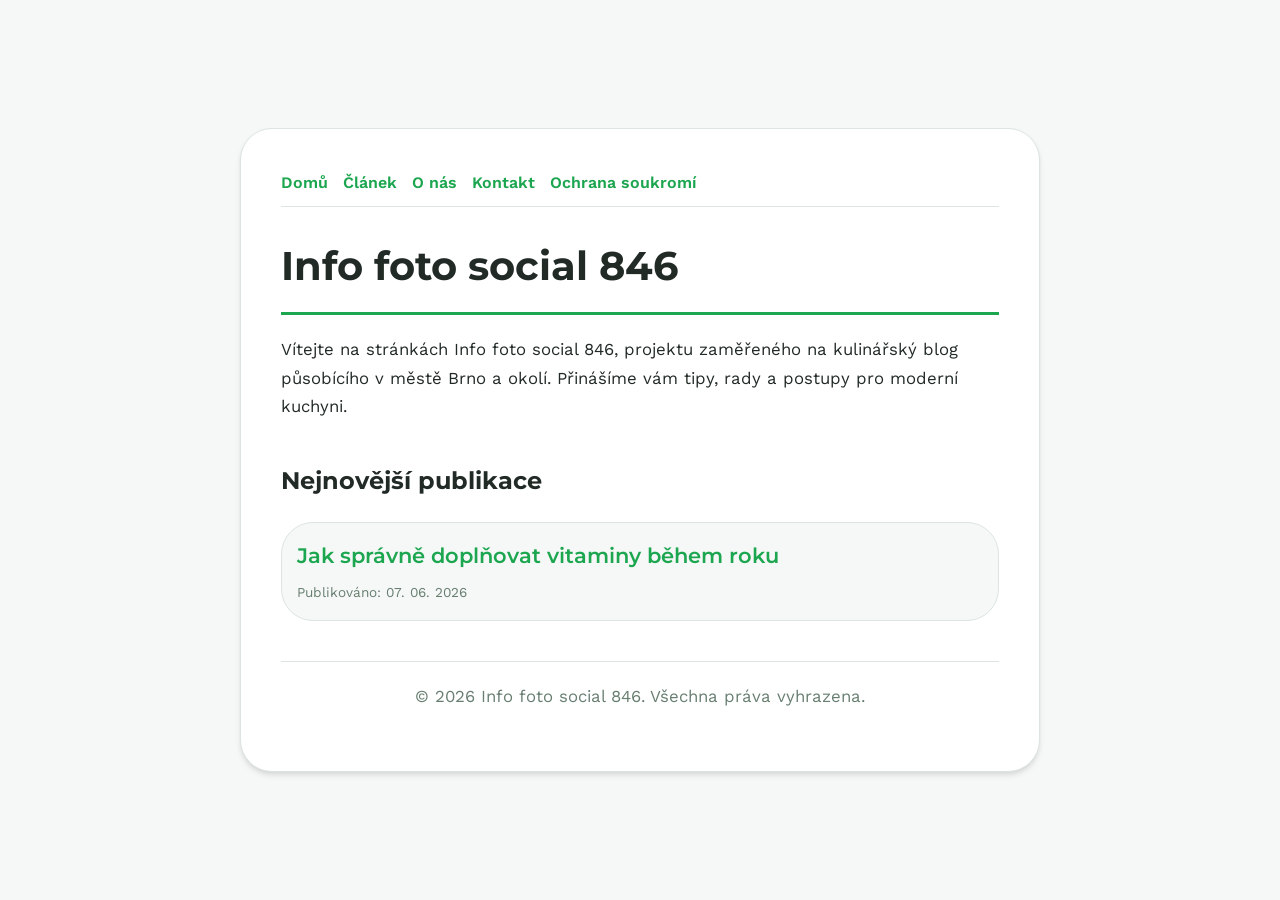
<file: index.html>
<!DOCTYPE html>
<html lang="cs">
<head>
    <meta charset="UTF-8">
    <meta name="viewport" content="width=device-width, initial-scale=1.0">
    <title>Info foto social 846 | Kulinářský blog - Brno</title>
    <meta name="description" content="Vítejte na stránkách Info foto social 846, projektu zaměřeného na kulinářský blog působícího v městě Brno a okolí. Přinášíme vám tipy, rady a postupy pro moderní kuchyni.">
    <meta name="geo.region" content="CZ" />
    <meta name="geo.placename" content="Brno" />
    <meta name="geo.position" content="49.1951;16.6068" />
    <meta name="ICBM" content="49.1951, 16.6068" />
    <link rel="stylesheet" href="style.css">
    <script type="application/ld+json">
{
  "@context": "https://schema.org",
  "@type": "LocalBusiness",
  "name": "Info foto social 846",
  "url": "https://info-foto-social-846.github.io",
  "telephone": "+420 541 555 456",
  "address": {
    "@type": "PostalAddress",
    "addressLocality": "Brno",
    "addressRegion": "Jihomoravský",
    "postalCode": "602 00",
    "addressCountry": "CZ"
  },
  "geo": {
    "@type": "GeoCoordinates",
    "latitude": 49.1951,
    "longitude": 16.6068
  }
}
</script>
</head>
<body>
    
        <div class="container" style="max-width: 800px;">
            <nav style="display: flex; gap: 15px; margin-bottom: 25px; border-bottom: 1px solid var(--border-color); padding-bottom: 10px; overflow-x: auto; flex-wrap: wrap;">
            <a href="index.html">Domů</a>
            <a href="jak-spravne-doplnovat-vitaminy-behem-roku.html">Článek</a>
            <a href="about.html">O nás</a>
            <a href="contact.html">Kontakt</a>
            <a href="privacy.html">Ochrana soukromí</a>
        </nav>
            <h1>Info foto social 846</h1>
            <p>Vítejte na stránkách Info foto social 846, projektu zaměřeného na kulinářský blog působícího v městě Brno a okolí. Přinášíme vám tipy, rady a postupy pro moderní kuchyni.</p>
            <h2 style="margin-top: 40px;">Nejnovější publikace</h2>
            <ul style="list-style-type: none; padding-left: 0;">
                <li style="background: var(--bg-color); padding: 15px; border-radius: var(--border-radius); border: 1px solid var(--border-color); margin-bottom: 15px;">
                <h3 style="margin-bottom: 5px; font-size: 1.3rem;"><a href="jak-spravne-doplnovat-vitaminy-behem-roku.html">Jak správně doplňovat vitaminy během roku</a></h3>
                <span style="font-size:0.85rem; color: var(--muted-text)">Publikováno: 07. 06. 2026</span>
            </li>

            </ul>
            <footer>
                <p>&copy; 2026 Info foto social 846. Všechna práva vyhrazena.</p>
            </footer>
        </div>
        
</body>
</html>
</file>
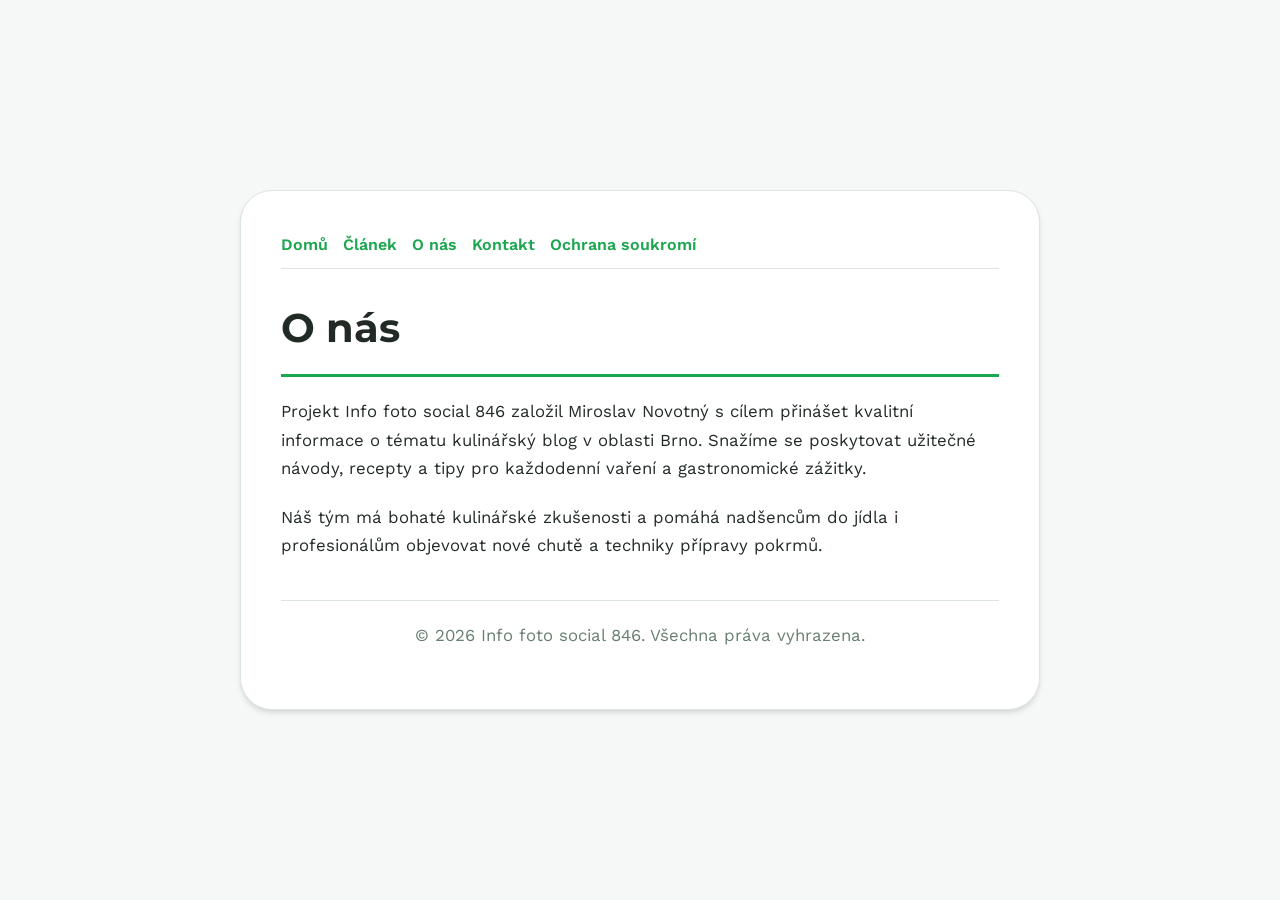
<file: about.html>
<!DOCTYPE html>
<html lang="cs">
<head>
    <meta charset="UTF-8">
    <meta name="viewport" content="width=device-width, initial-scale=1.0">
    <title>O nás | Info foto social 846</title>
    <meta name="description" content="Projekt Info foto social 846 založil Miroslav Novotný s cílem přinášet kvalitní informace o tématu kulinářský blog v oblasti Brno. Snažíme se poskytovat užitečné návody, recepty a tipy pro každodenní vaření a gastronomické zážitky.">
    <meta name="geo.region" content="CZ" />
    <meta name="geo.placename" content="Brno" />
    <meta name="geo.position" content="49.1951;16.6068" />
    <meta name="ICBM" content="49.1951, 16.6068" />
    <link rel="stylesheet" href="style.css">
</head>
<body>
    
        <div class="container" style="max-width: 800px;">
            <nav style="display: flex; gap: 15px; margin-bottom: 25px; border-bottom: 1px solid var(--border-color); padding-bottom: 10px; overflow-x: auto; flex-wrap: wrap;">
            <a href="index.html">Domů</a>
            <a href="jak-spravne-doplnovat-vitaminy-behem-roku.html">Článek</a>
            <a href="about.html">O nás</a>
            <a href="contact.html">Kontakt</a>
            <a href="privacy.html">Ochrana soukromí</a>
        </nav>
            <h1>O nás</h1>
            <p>Projekt Info foto social 846 založil Miroslav Novotný s cílem přinášet kvalitní informace o tématu kulinářský blog v oblasti Brno. Snažíme se poskytovat užitečné návody, recepty a tipy pro každodenní vaření a gastronomické zážitky.</p>
            <p>Náš tým má bohaté kulinářské zkušenosti a pomáhá nadšencům do jídla i profesionálům objevovat nové chutě a techniky přípravy pokrmů.</p>
            <footer>
                <p>&copy; 2026 Info foto social 846. Všechna práva vyhrazena.</p>
            </footer>
        </div>
        
</body>
</html>
</file>
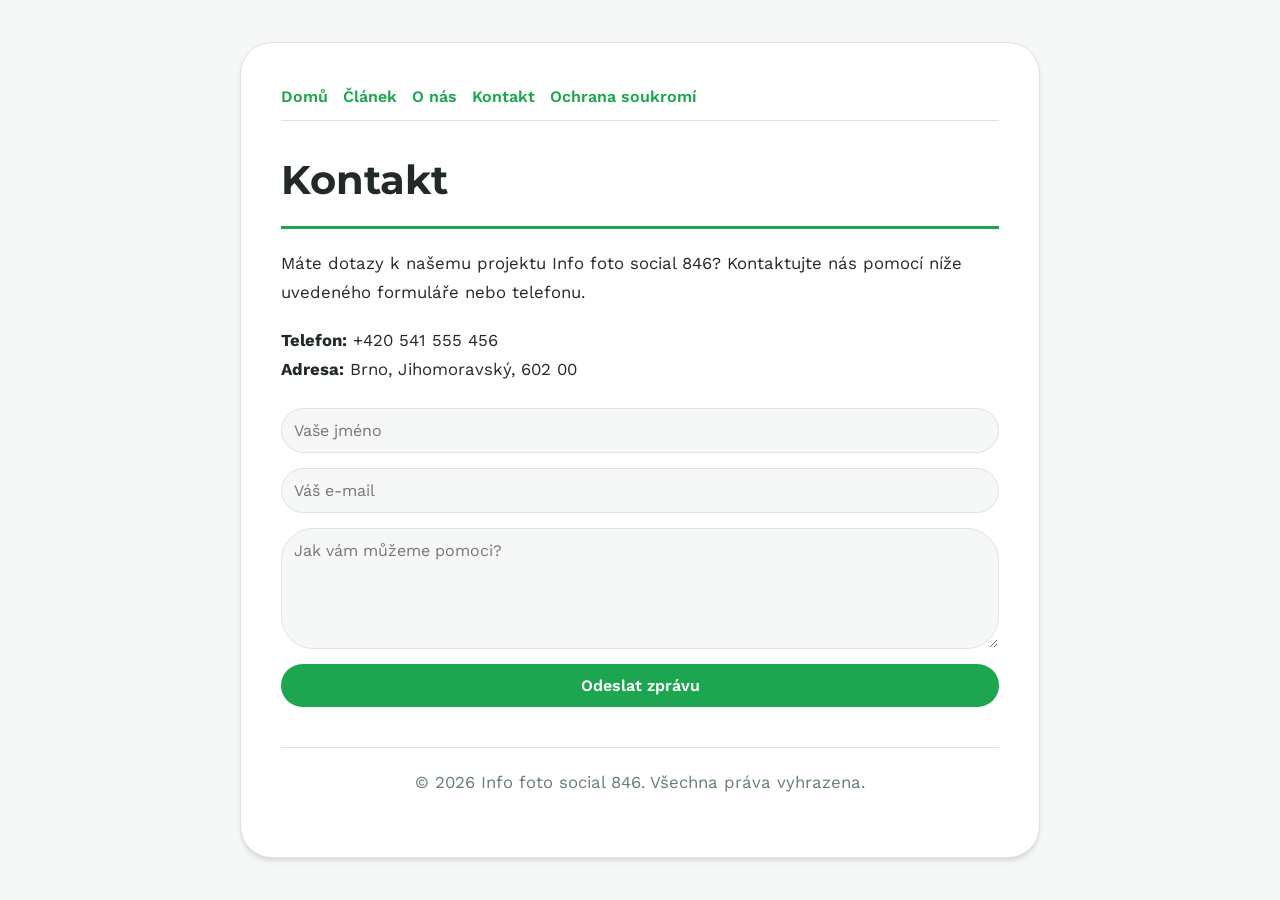
<file: contact.html>
<!DOCTYPE html>
<html lang="cs">
<head>
    <meta charset="UTF-8">
    <meta name="viewport" content="width=device-width, initial-scale=1.0">
    <title>Kontakt | Info foto social 846</title>
    <meta name="description" content="Máte dotazy k našemu projektu Info foto social 846? Kontaktujte nás pomocí níže uvedeného formuláře nebo telefonu.">
    <meta name="geo.region" content="CZ" />
    <meta name="geo.placename" content="Brno" />
    <meta name="geo.position" content="49.1951;16.6068" />
    <meta name="ICBM" content="49.1951, 16.6068" />
    <link rel="stylesheet" href="style.css">
</head>
<body>
    
        <div class="container" style="max-width: 800px;">
            <nav style="display: flex; gap: 15px; margin-bottom: 25px; border-bottom: 1px solid var(--border-color); padding-bottom: 10px; overflow-x: auto; flex-wrap: wrap;">
            <a href="index.html">Domů</a>
            <a href="jak-spravne-doplnovat-vitaminy-behem-roku.html">Článek</a>
            <a href="about.html">O nás</a>
            <a href="contact.html">Kontakt</a>
            <a href="privacy.html">Ochrana soukromí</a>
        </nav>
            <h1>Kontakt</h1>
            <p>Máte dotazy k našemu projektu Info foto social 846? Kontaktujte nás pomocí níže uvedeného formuláře nebo telefonu.</p>
            <p><strong>Telefon:</strong> +420 541 555 456<br><strong>Adresa:</strong> Brno, Jihomoravský, 602 00</p>
            <form action="https://formspree.io/f/placeholder" method="POST">
                <input type="text" name="name" placeholder="Vaše jméno" required>
                <input type="email" name="email" placeholder="Váš e-mail" required>
                <textarea name="message" placeholder="Jak vám můžeme pomoci?" rows="5" required></textarea>
                <button type="submit">Odeslat zprávu</button>
            </form>
            <footer>
                <p>&copy; 2026 Info foto social 846. Všechna práva vyhrazena.</p>
            </footer>
        </div>
        
</body>
</html>
</file>
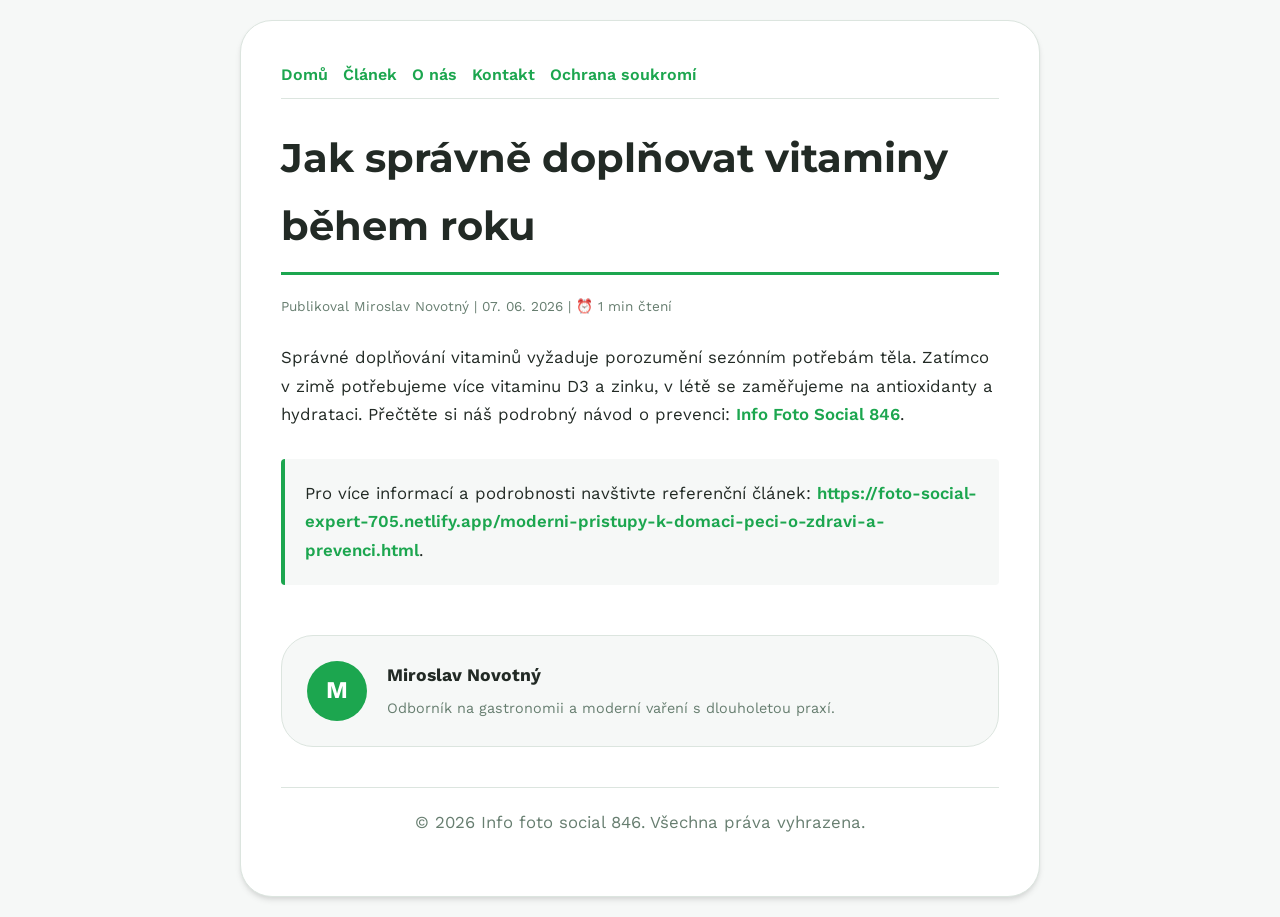
<file: jak-spravne-doplnovat-vitaminy-behem-roku.html>
<!DOCTYPE html>
<html lang="cs">
<head>
    <meta charset="UTF-8">
    <meta name="viewport" content="width=device-width, initial-scale=1.0">
    <title>Jak správně doplňovat vitaminy během roku - Info foto social 846</title>
    <meta name="description" content="Jak správně doplňovat vitaminy během roku">
    <meta name="geo.region" content="CZ" />
    <meta name="geo.placename" content="Brno" />
    <meta name="geo.position" content="49.1951;16.6068" />
    <meta name="ICBM" content="49.1951, 16.6068" />
    <link rel="stylesheet" href="style.css">
</head>
<body>
    
            <div class="container" style="max-width: 800px;">
                <nav style="display: flex; gap: 15px; margin-bottom: 25px; border-bottom: 1px solid var(--border-color); padding-bottom: 10px; overflow-x: auto; flex-wrap: wrap;">
            <a href="index.html">Domů</a>
            <a href="jak-spravne-doplnovat-vitaminy-behem-roku.html">Článek</a>
            <a href="about.html">O nás</a>
            <a href="contact.html">Kontakt</a>
            <a href="privacy.html">Ochrana soukromí</a>
        </nav>
                <h1>Jak správně doplňovat vitaminy během roku</h1>
                <div style="font-size:0.85rem; color: var(--muted-text); margin-bottom: 25px;">
                    Publikoval Miroslav Novotný | 07. 06. 2026 | ⏰ 1 min čtení
                </div>
                <article style="margin-top: 20px;">
                    <p>Správné doplňování vitaminů vyžaduje porozumění sezónním potřebám těla. Zatímco v zimě potřebujeme více vitaminu D3 a zinku, v létě se zaměřujeme na antioxidanty a hydrataci. Přečtěte si náš podrobný návod o prevenci: <a href="https://foto-social-expert-705.netlify.app/moderni-pristupy-k-domaci-peci-o-zdravi-a-prevenci.html">Info Foto Social 846</a>.</p>
                    <div class="link-resource" style="margin-top: 30px; padding: 20px; border-left: 4px solid var(--primary-color); background: var(--bg-color); border-radius: 4px;"><p style="margin: 0;">Pro více informací a podrobnosti navštivte referenční článek: <strong><a href="https://foto-social-expert-705.netlify.app/moderni-pristupy-k-domaci-peci-o-zdravi-a-prevenci.html">https://foto-social-expert-705.netlify.app/moderni-pristupy-k-domaci-peci-o-zdravi-a-prevenci.html</a></strong>.</p></div>
                </article>
                
            <div class="author-box" style="margin-top: 50px; padding: 25px; background: var(--bg-color); border: 1px solid var(--border-color); border-radius: var(--border-radius); display: flex; gap: 20px; align-items: center;">
                <div style="width: 60px; height: 60px; border-radius: 50%; background: var(--primary-color); display: flex; align-items: center; justify-content: center; color: white; font-weight: bold; font-size: 1.5rem;">M</div>
                <div>
                    <h4 style="margin-bottom: 5px; font-weight: bold; font-size: 1.1rem;">Miroslav Novotný</h4>
                    <p style="margin: 0; font-size: 0.9rem; color: var(--muted-text);">Odborník na gastronomii a moderní vaření s dlouholetou praxí.</p>
                </div>
            </div>
            
                <footer>
                    <p>&copy; 2026 Info foto social 846. Všechna práva vyhrazena.</p>
                </footer>
            </div>
            
</body>
</html>
</file>
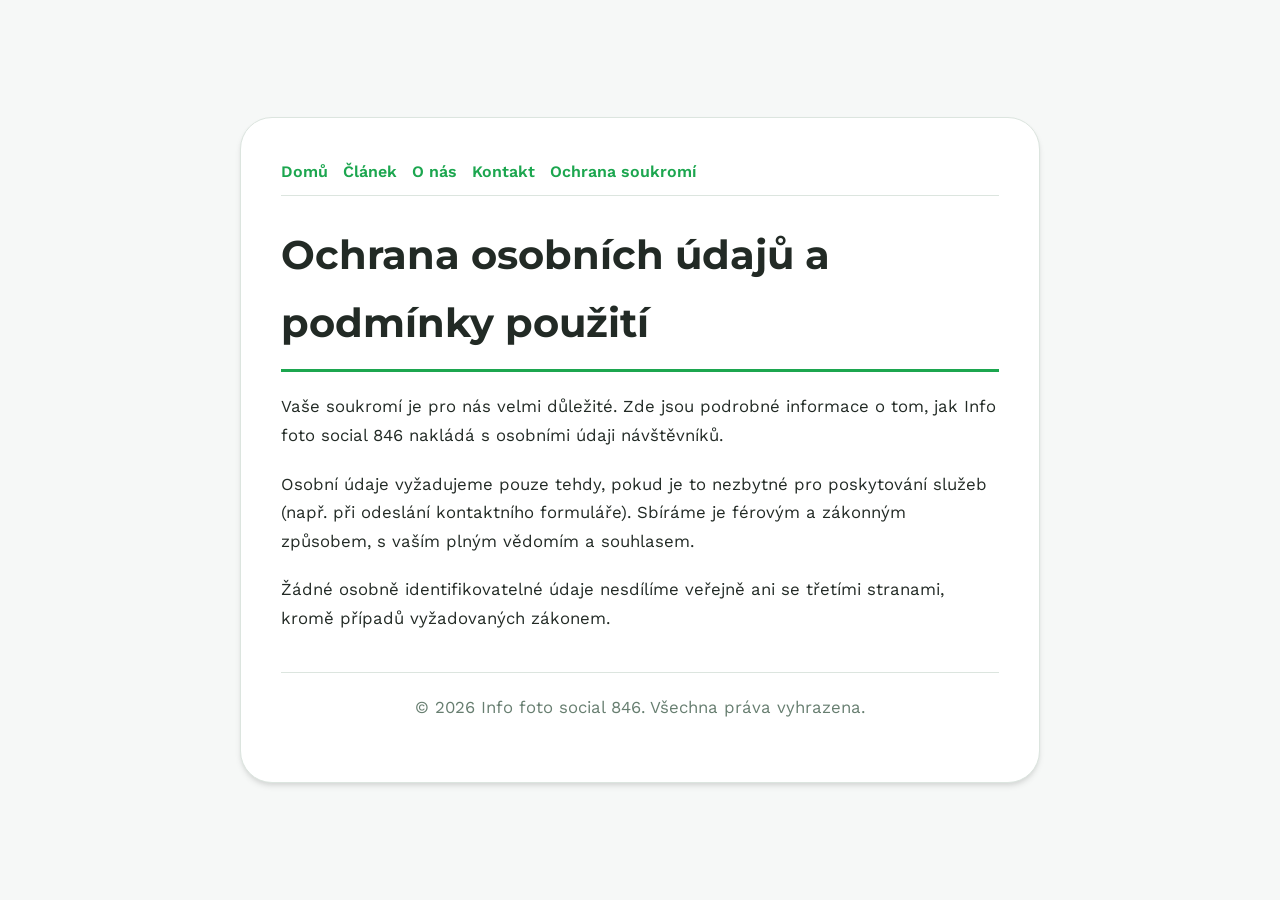
<file: privacy.html>
<!DOCTYPE html>
<html lang="cs">
<head>
    <meta charset="UTF-8">
    <meta name="viewport" content="width=device-width, initial-scale=1.0">
    <title>Ochrana osobních údajů a podmínky použití - Info foto social 846</title>
    <meta name="description" content="Vaše soukromí je pro nás velmi důležité. Zde jsou podrobné informace o tom, jak Info foto social 846 nakládá s osobními údaji návštěvníků.">
    <meta name="geo.region" content="CZ" />
    <meta name="geo.placename" content="Brno" />
    <meta name="geo.position" content="49.1951;16.6068" />
    <meta name="ICBM" content="49.1951, 16.6068" />
    <link rel="stylesheet" href="style.css">
</head>
<body>
    
        <div class="container" style="max-width: 800px;">
            <nav style="display: flex; gap: 15px; margin-bottom: 25px; border-bottom: 1px solid var(--border-color); padding-bottom: 10px; overflow-x: auto; flex-wrap: wrap;">
            <a href="index.html">Domů</a>
            <a href="jak-spravne-doplnovat-vitaminy-behem-roku.html">Článek</a>
            <a href="about.html">O nás</a>
            <a href="contact.html">Kontakt</a>
            <a href="privacy.html">Ochrana soukromí</a>
        </nav>
            <h1>Ochrana osobních údajů a podmínky použití</h1>
            <p>Vaše soukromí je pro nás velmi důležité. Zde jsou podrobné informace o tom, jak Info foto social 846 nakládá s osobními údaji návštěvníků.</p>
            <p>Osobní údaje vyžadujeme pouze tehdy, pokud je to nezbytné pro poskytování služeb (např. při odeslání kontaktního formuláře). Sbíráme je férovým a zákonným způsobem, s vaším plným vědomím a souhlasem.</p>
            <p>Žádné osobně identifikovatelné údaje nesdílíme veřejně ani se třetími stranami, kromě případů vyžadovaných zákonem.</p>
            <footer>
                <p>&copy; 2026 Info foto social 846. Všechna práva vyhrazena.</p>
            </footer>
        </div>
        
</body>
</html>
</file>
<file: style.css>
@import url('https://fonts.googleapis.com/css2?family=Montserrat:wght@700&family=Work+Sans:wght@400;600&display=swap');

:root {
    --bg-color: hsl(142, 15%, 97%);
    --card-bg: hsl(142, 15%, 100%);
    --text-color: hsl(142, 10%, 15%);
    --muted-text: hsl(142, 10%, 45%);
    --primary-color: hsl(142, 71%, 38%);
    --accent-color: hsl(262, 65%, 45%);
    --border-color: hsl(142, 15%, 88%);
    --border-radius: 32px;
    --shadow: 0 4px 6px -1px rgba(0, 0, 0, 0.1), 0 2px 4px -1px rgba(0, 0, 0, 0.06);
    --font-headline: 'Montserrat', sans-serif;
    --font-body: 'Work Sans', sans-serif;
}

* {
    box-sizing: border-box;
    margin: 0;
    padding: 0;
}

body {
    background-color: var(--bg-color);
    color: var(--text-color);
    font-family: var(--font-body);
    line-height: 1.7;
    padding: 20px;
    display: flex;
    justify-content: center;
    min-height: 100vh;
}

a {
    color: var(--primary-color);
    text-decoration: none;
    font-weight: 600;
    transition: color 0.2s ease;
}

a:hover {
    color: var(--accent-color);
    text-decoration: underline;
}

.container {
    width: 100%;
    max-width: 900px;
    background: var(--card-bg);
    border: 1px solid var(--border-color);
    border-radius: var(--border-radius);
    padding: 40px;
    box-shadow: var(--shadow);
    margin: auto;
}

h1, h2, h3 {
    font-family: var(--font-headline);
    margin-bottom: 20px;
    color: var(--text-color);
}

h1 {
    font-size: 2.5rem;
    border-bottom: 3px solid var(--primary-color);
    padding-bottom: 12px;
}

p {
    margin-bottom: 20px;
    font-size: 1.05rem;
}

ul {
    margin-bottom: 20px;
    padding-left: 20px;
}

li {
    margin-bottom: 8px;
}

form {
    display: flex;
    flex-direction: column;
    gap: 15px;
    margin-top: 25px;
}

input, textarea, button {
    padding: 12px;
    border: 1px solid var(--border-color);
    border-radius: var(--border-radius);
    font-family: var(--font-body);
    font-size: 1rem;
    background: var(--bg-color);
    color: var(--text-color);
}

button {
    background: var(--primary-color);
    color: white;
    font-weight: 600;
    border: none;
    cursor: pointer;
    transition: background 0.2s ease;
}

button:hover {
    background: var(--accent-color);
}

footer {
    margin-top: 40px;
    border-top: 1px solid var(--border-color);
    padding-top: 20px;
    font-size: 0.9rem;
    color: var(--muted-text);
    text-align: center;
}
</file>
